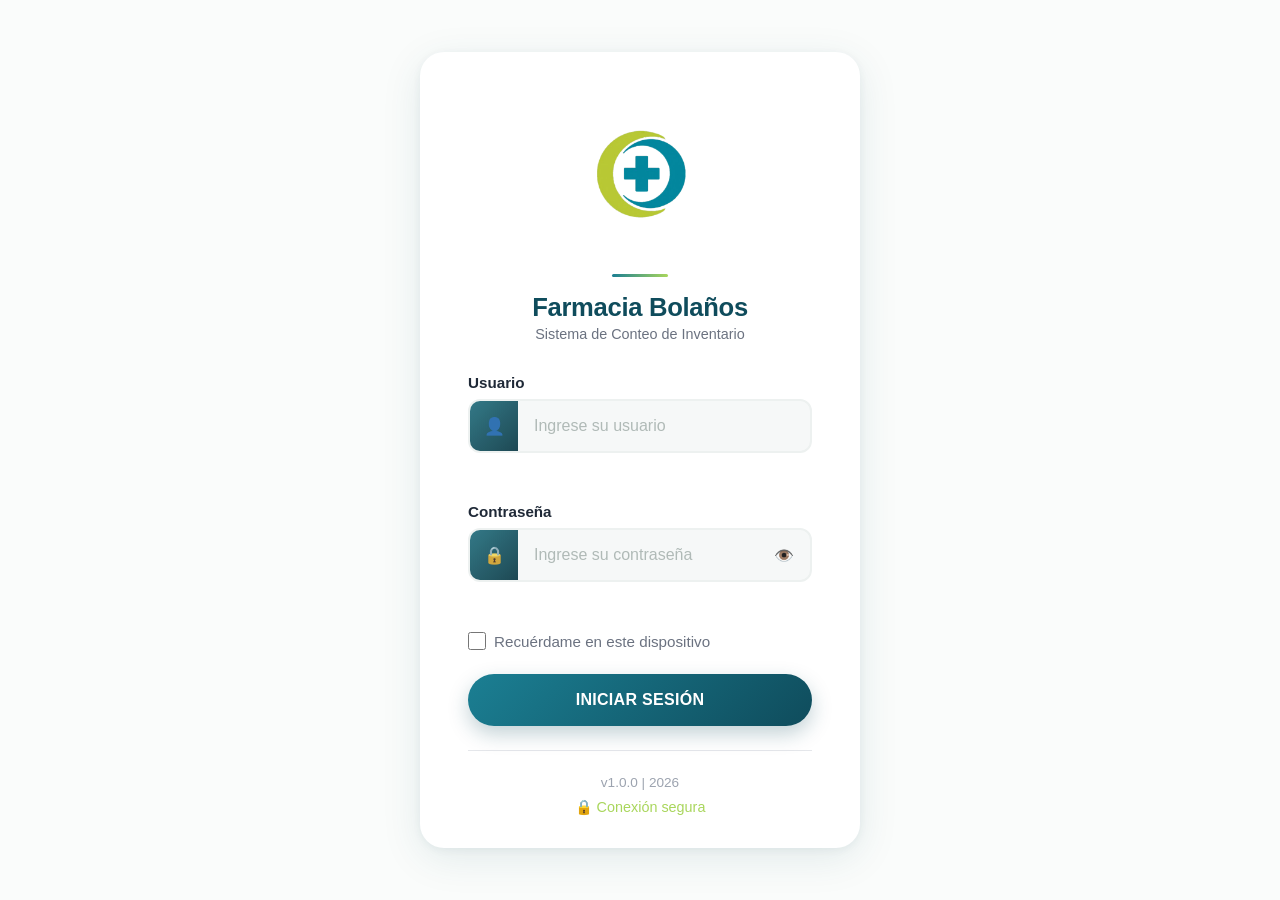
<file: index.html>
<!DOCTYPE html>
<html lang="es">
<head>
    <meta charset="UTF-8">
    <meta name="viewport" content="width=device-width, initial-scale=1.0">
    
    <link rel="icon" type="image/png" sizes="32x32" href="assets/img/icons/favicon-32.png?v=2.9.2">
    <link rel="icon" type="image/png" sizes="16x16" href="assets/img/icons/favicon-16.png?v=2.9.2">
    <link rel="apple-touch-icon" sizes="180x180" href="assets/img/icons/apple-touch-icon.png?v=2.9.2">
    <link rel="manifest" href="manifest.json?v=2.9.2">
    <meta name="theme-color" content="#0D7377">
    <title>Login - Farmacia Bolaños</title>
    <link rel="stylesheet" href="assets/css/login.css?v=2.9.2">
</head>
<body class="login-body">
    
    <div class="login-container">
        <div class="login-card">
            
            <!-- MARCA -->
            <div class="login-brand-content">
                <img src="assets/img/logo.png" alt="Farmacia Bolaños" class="logo-img">
                <div class="brand-divider"></div>
                <h1 class="brand-name">Farmacia Bolaños</h1>
                <p class="subtitle">Sistema de Conteo de Inventario</p>
            </div>
            
            <!-- FORMULARIO -->
            <form id="login-form" class="login-form">
                
                <div class="form-group">
                    <label for="usuario" class="form-label">Usuario</label>
                    <div class="input-wrapper">
                        <span class="input-icon">👤</span>
                        <input 
                            type="text" 
                            id="usuario" 
                            name="usuario" 
                            class="form-input"
                            placeholder="Ingrese su usuario"
                            required
                            autocomplete="username"
                        >
                    </div>
                    <small class="error-message" id="error-usuario"></small>
                </div>
                
                <div class="form-group">
                    <label for="contraseña" class="form-label">Contraseña</label>
                    <div class="input-wrapper">
                        <span class="input-icon">🔒</span>
                        <input 
                            type="password" 
                            id="contraseña" 
                            name="contraseña" 
                            class="form-input"
                            placeholder="Ingrese su contraseña"
                            required
                            autocomplete="current-password"
                        >
                        <button type="button" class="toggle-password" id="toggle-password">
                            👁️
                        </button>
                    </div>
                    <small class="error-message" id="error-contraseña"></small>
                </div>
                
                <div class="remember-me">
                    <input type="checkbox" id="remember" name="remember" value="on">
                    <label for="remember">Recuérdame en este dispositivo</label>
                </div>
                
                <div class="alert alert-error" id="alert-error" style="display:none;">
                    <span id="error-text"></span>
                </div>
                
                <button type="submit" class="btn-login" id="btn-login">
                    <span class="btn-text">INICIAR SESIÓN</span>
                    <span class="btn-loader" id="btn-loader" style="display:none;">
                        <span class="spinner"></span>
                    </span>
                </button>
                
            </form>
            
            <!-- FORMULARIO: CREAR CONTRASEÑA -->
            <form id="cambio-password-form" class="login-form" style="display:none;">
                
                <div class="primer-ingreso-banner">
                    <span class="primer-ingreso-icon">👋</span>
                    <div>
                        <strong>¡Es tu primer ingreso!</strong>
                        <p>Crea tu contraseña para continuar</p>
                    </div>
                </div>
                
                <input type="hidden" id="cambio-usuario" name="usuario">
                
                <div class="form-group">
                    <label for="nueva-password" class="form-label">Nueva contraseña</label>
                    <div class="input-wrapper">
                        <span class="input-icon">🔒</span>
                        <input 
                            type="password" 
                            id="nueva-password" 
                            name="nueva_password" 
                            class="form-input"
                            placeholder="Mínimo 4 caracteres"
                            required
                        >
                    </div>
                    <small class="error-message" id="error-nueva-password"></small>
                </div>
                
                <div class="form-group">
                    <label for="repetir-password" class="form-label">Repetir contraseña</label>
                    <div class="input-wrapper">
                        <span class="input-icon">🔒</span>
                        <input 
                            type="password" 
                            id="repetir-password" 
                            name="repetir_password" 
                            class="form-input"
                            placeholder="Escríbela de nuevo"
                            required
                        >
                    </div>
                    <small class="error-message" id="error-repetir-password"></small>
                </div>
                
                <div class="alert alert-error" id="alert-error-cambio" style="display:none;">
                    <span id="error-text-cambio"></span>
                </div>
                
                <button type="submit" class="btn-login" id="btn-cambiar-password">
                    <span class="btn-text">CREAR CONTRASEÑA E INGRESAR</span>
                    <span class="btn-loader" id="btn-loader-cambio" style="display:none;">
                        <span class="spinner"></span>
                    </span>
                </button>
                
                <button type="button" class="btn-volver-login" id="btn-volver-login">← Volver al inicio de sesión</button>
                
            </form>
            
            <div class="login-footer">
                <p class="version">v1.0.0 | 2026</p>
                <p class="security-badge">🔒 Conexión segura</p>
            </div>
            
        </div>
    </div>
    
    <script src="assets/js/config.js?v=2.9.2"></script>
    <script src="assets/js/sheets-api.js?v=2.9.2"></script>
    <script src="assets/js/auth.js?v=2.9.2"></script>
    <script src="assets/js/login.js?v=2.9.2"></script>
    
    <script src="assets/js/pwa-update.js?v=2.9.2"></script>
    <script src="assets/js/logout.js?v=2.9.2"></script>
</body>
</html>
</file>
<file: assets/css/login.css>
/* ================================================
   ESTILOS GLOBALES - LOGIN MODERNO 2026
   ================================================ */

* {
    margin: 0;
    padding: 0;
    box-sizing: border-box;
}

:root {
    /* COLORES FARMACIA BOLAÑOS - tomados directamente del logo */
    --primary: #0F4C5C;      /* Navy/teal oscuro (color del texto "Farmacia Bolaños") */
    --primary-dark: #0A333F; /* Aún más oscuro, para el degradado */
    --primary-light: #1B7F93;/* Teal medio (aro del ícono) */
    --secondary: #A9D65C;    /* Verde lima (aro del ícono) */
    --danger: #EF4444;
    --warning: #F59E0B;
    --dark: #1F2937;
    --light: #F9FAFB;
    --gray: #D1D5DB;
    --gray-light: #E5E7EB;
    --success: #10B981;
    
    /* ESPACIADO */
    --spacing-xs: 4px;
    --spacing-sm: 8px;
    --spacing-md: 16px;
    --spacing-lg: 24px;
    --spacing-xl: 32px;
    --spacing-2xl: 48px;
    
    /* BORDES */
    --radius-sm: 4px;
    --radius-md: 8px;
    --radius-lg: 12px;
    --radius-xl: 16px;
    
    /* SOMBRAS */
    --shadow-sm: 0 1px 2px 0 rgba(0, 0, 0, 0.05);
    --shadow-md: 0 4px 6px -1px rgba(0, 0, 0, 0.1);
    --shadow-lg: 0 10px 15px -3px rgba(0, 0, 0, 0.1);
    --shadow-xl: 0 20px 25px -5px rgba(0, 0, 0, 0.1);
    
    /* TRANSICIONES */
    --transition: all 0.3s ease;
}

html, body {
    width: 100%;
    height: 100%;
    font-family: -apple-system, BlinkMacSystemFont, 'Segoe UI', 'Roboto', 'Oxygen',
                 'Ubuntu', 'Cantarell', 'Fira Sans', 'Droid Sans', 'Helvetica Neue', sans-serif;
    -webkit-font-smoothing: antialiased;
    -moz-osx-font-smoothing: grayscale;
}

.login-body {
    background: #FAFCFB;
    min-height: 100vh;
    min-height: 100dvh; /* mejor en móvil con barra de navegación */
    display: flex;
    align-items: center;
    justify-content: center;
    padding: var(--spacing-lg) var(--spacing-md);
    overflow-x: hidden;
    position: relative;
}

/* ================================================
   CONTENEDOR PRINCIPAL - Tarjeta centrada
   ================================================ */

.login-container {
    width: 100%;
    max-width: 420px;
    position: relative;
    z-index: 1;
}

.login-card {
    background: white;
    border-radius: 24px;
    box-shadow: 0 10px 40px rgba(15, 76, 92, 0.10), 0 2px 8px rgba(15, 76, 92, 0.06);
    padding: var(--spacing-2xl) var(--spacing-xl) var(--spacing-xl);
    width: 100%;
    animation: scaleIn 0.45s cubic-bezier(0.32, 0.72, 0, 1);
}

@keyframes scaleIn {
    from {
        opacity: 0;
        transform: translateY(24px) scale(0.97);
    }
    to {
        opacity: 1;
        transform: translateY(0) scale(1);
    }
}

/* ================================================
   MARCA - Logo en círculo con borde fino
   ================================================ */

.login-brand-content {
    text-align: center;
    margin-bottom: var(--spacing-xl);
}

.logo-img {
    max-width: 150px;
    width: 60%;
    height: auto;
    margin: 0 auto var(--spacing-lg);
    display: block;
    animation: popIn 0.5s cubic-bezier(0.34, 1.56, 0.64, 1) 0.1s both;
}

@keyframes popIn {
    from {
        opacity: 0;
        transform: scale(0.9);
    }
    to {
        opacity: 1;
        transform: scale(1);
    }
}

.brand-divider {
    width: 56px;
    height: 3px;
    background: linear-gradient(90deg, var(--primary-light), var(--secondary));
    border-radius: 2px;
    margin: 0 auto var(--spacing-md);
}

.brand-name {
    color: var(--primary);
    font-size: 1.4rem;
    font-weight: 800;
    letter-spacing: -0.3px;
}

.subtitle {
    color: #6B7280;
    font-size: 0.9rem;
    font-weight: 500;
    margin-top: 4px;
}

/* ================================================
   FORMULARIO
   ================================================ */

.login-form {
    display: flex;
    flex-direction: column;
    gap: var(--spacing-lg);
}

/* GRUPO DE FORMULARIO */

.form-group {
    display: flex;
    flex-direction: column;
    gap: var(--spacing-sm);
}

.form-label {
    color: var(--dark);
    font-size: 0.95rem;
    font-weight: 600;
    display: block;
}

/* ENVOLTORIO DE INPUT - ícono en caja de color sólido (estilo referencia) */

.input-wrapper {
    position: relative;
    display: flex;
    align-items: stretch;
    background: #F6F8F8;
    border: 2px solid #EDF1F0;
    border-radius: var(--radius-lg);
    transition: var(--transition);
    overflow: hidden;
}

.input-wrapper:focus-within {
    border-color: var(--primary-light);
    box-shadow: 0 0 0 4px rgba(15, 76, 92, 0.08);
}

.input-icon {
    display: flex;
    align-items: center;
    justify-content: center;
    width: 48px;
    flex-shrink: 0;
    font-size: 1.05rem;
    background: linear-gradient(135deg, var(--primary-light) 0%, var(--primary) 100%);
    filter: grayscale(0.3);
}

.form-input {
    width: 100%;
    border: none;
    background: transparent;
    padding: var(--spacing-md);
    font-size: 1rem;
    color: var(--dark);
    outline: none;
    font-family: inherit;
}

.form-input::placeholder {
    color: #B0BAB7;
}

.form-input:-webkit-autofill {
    -webkit-box-shadow: 0 0 0 1000px #F6F8F8 inset !important;
    -webkit-text-fill-color: var(--dark) !important;
}

/* PRIMER INGRESO - banner de bienvenida para crear contraseña */

.primer-ingreso-banner {
    display: flex;
    align-items: flex-start;
    gap: var(--spacing-md);
    background: #F0F7F6;
    border-radius: var(--radius-lg);
    padding: var(--spacing-md) var(--spacing-lg);
    margin-bottom: var(--spacing-lg);
}

.primer-ingreso-icon {
    font-size: 1.8rem;
    flex-shrink: 0;
}

.primer-ingreso-banner strong {
    display: block;
    color: var(--primary);
    font-size: 0.95rem;
    margin-bottom: 2px;
}

.primer-ingreso-banner p {
    color: #6B7280;
    font-size: 0.85rem;
    margin: 0;
}

.btn-volver-login {
    background: none;
    border: none;
    color: #9CA3AF;
    font-size: 0.85rem;
    padding: var(--spacing-sm);
    cursor: pointer;
    display: block;
    margin: var(--spacing-sm) auto 0;
    text-align: center;
    width: 100%;
}

.btn-volver-login:hover {
    color: var(--primary);
}

/* Ocultar el ícono nativo de "mostrar contraseña" del navegador
   (Edge/IE lo agrega automáticamente y duplica nuestro botón 👁️) */
input[type="password"]::-ms-reveal,
input[type="password"]::-ms-clear {
    display: none;
}

/* BOTÓN MOSTRAR CONTRASEÑA */

.toggle-password {
    background: none;
    border: none;
    padding: 0 var(--spacing-md);
    font-size: 1rem;
    cursor: pointer;
    outline: none;
    transition: var(--transition);
    color: #9CA3AF;
    flex-shrink: 0;
}

.toggle-password:hover {
    color: var(--primary);
}

/* MENSAJES DE ERROR */

.error-message {
    color: var(--danger);
    font-size: 0.85rem;
    display: block;
    min-height: 18px;
}

/* ================================================
   RECUÉRDAME
   ================================================ */

.remember-me {
    display: flex;
    align-items: center;
    gap: var(--spacing-sm);
    font-size: 0.95rem;
    color: #6B7280;
}

.remember-me input[type="checkbox"] {
    width: 18px;
    height: 18px;
    cursor: pointer;
    accent-color: var(--primary);
}

/* ================================================
   ALERTAS
   ================================================ */

.alert {
    padding: var(--spacing-md);
    border-radius: var(--radius-lg);
    font-size: 0.95rem;
    animation: slideDown 0.3s ease;
}

@keyframes slideDown {
    from {
        opacity: 0;
        transform: translateY(-10px);
    }
    to {
        opacity: 1;
        transform: translateY(0);
    }
}

.alert-error {
    background: #FEE2E2;
    color: #991B1B;
    border: 1px solid #FECACA;
}

.alert-success {
    background: #ECFDF5;
    color: #065F46;
    border: 1px solid #A7F3D0;
}

/* ================================================
   BOTÓN LOGIN
   ================================================ */

.btn-login {
    background: linear-gradient(135deg, var(--primary-light) 0%, var(--primary) 100%);
    color: white;
    border: none;
    padding: var(--spacing-md) var(--spacing-lg);
    border-radius: 50px;
    font-size: 1rem;
    font-weight: 700;
    letter-spacing: 0.3px;
    cursor: pointer;
    transition: var(--transition);
    box-shadow: 0 8px 20px rgba(15, 76, 92, 0.25);
    display: flex;
    align-items: center;
    justify-content: center;
    gap: var(--spacing-md);
    min-height: 52px;
    position: relative;
    overflow: hidden;
}

.btn-login:hover:not(:disabled) {
    box-shadow: var(--shadow-lg);
    transform: translateY(-2px);
}

.btn-login:active:not(:disabled) {
    transform: translateY(0);
}

.btn-login:disabled {
    opacity: 0.6;
    cursor: not-allowed;
}

.btn-text {
    transition: var(--transition);
}

.btn-loader {
    display: flex;
    align-items: center;
    justify-content: center;
}

.spinner {
    width: 16px;
    height: 16px;
    border: 2px solid rgba(255, 255, 255, 0.3);
    border-top-color: white;
    border-radius: 50%;
    animation: spin 0.8s linear infinite;
}

@keyframes spin {
    to { transform: rotate(360deg); }
}

/* ================================================
   FOOTER
   ================================================ */

.login-footer {
    text-align: center;
    margin-top: var(--spacing-lg);
    padding-top: var(--spacing-lg);
    border-top: 1px solid var(--gray-light);
}

.version {
    color: #9CA3AF;
    font-size: 0.85rem;
    margin-bottom: var(--spacing-sm);
}

.security-badge {
    color: var(--secondary);
    font-size: 0.9rem;
    font-weight: 500;
    display: inline-flex;
    align-items: center;
    gap: var(--spacing-sm);
}

/* ================================================
   RESPONSIVE - Pantallas más grandes
   (El diseño base ya es una tarjeta centrada que se ve
   bien en cualquier tamaño; solo agrandamos un poco)
   ================================================ */

@media (min-width: 640px) {
    .login-container {
        max-width: 440px;
    }
    
    .login-card {
        padding: var(--spacing-2xl) var(--spacing-2xl) var(--spacing-xl);
    }
    
    .brand-name {
        font-size: 1.6rem;
    }
}

/* ================================================
   DARK MODE (Opcional para futura implementación)
   ================================================ */

@media (prefers-color-scheme: dark) {
    /* Se puede agregar soporte para dark mode aquí */
}
</file>
<file: assets/css/main.css>
/* ================================================
   ESTILOS PRINCIPALES - APP INVENTARIO
   ================================================ */

* {
    margin: 0;
    padding: 0;
    box-sizing: border-box;
}

:root {
    /* COLORES FARMACIA BOLAÑOS */
    --primary: #0D7377;      /* Azul Bolaños */
    --primary-dark: #0A5A67; /* Azul oscuro */
    --primary-light: #14919B; /* Teal claro, para acentos y detalles */
    --secondary: #A4D65E;    /* Verde Bolaños */
    --danger: #EF4444;
    --warning: #F59E0B;
    --dark: #1F2937;
    --light: #F9FAFB;
    --gray: #D1D5DB;
    --gray-light: #E5E7EB;
    
    /* ESPACIADO */
    --spacing-xs: 4px;
    --spacing-sm: 8px;
    --spacing-md: 16px;
    --spacing-lg: 24px;
    --spacing-xl: 32px;
    
    /* BORDES */
    --radius-md: 8px;
    --radius-lg: 12px;
    
    /* SOMBRAS */
    --shadow-sm: 0 1px 2px 0 rgba(0, 0, 0, 0.05);
    --shadow-md: 0 4px 6px -1px rgba(0, 0, 0, 0.1);
}

html, body {
    width: 100%;
    height: 100%;
    font-family: -apple-system, BlinkMacSystemFont, 'Segoe UI', 'Roboto', sans-serif;
}

body {
    background: var(--light);
    color: var(--dark);
    overflow-x: hidden;
}

/* ================================================
   ESTRUCTURA PRINCIPAL
   ================================================ */

.dashboard-wrapper,
.conteo-wrapper {
    display: flex;
    flex-direction: column;
    height: 100vh;
    overflow: hidden;
}

/* ================================================
   HEADER
   ================================================ */

.app-header {
    background: white;
    border-bottom: 1px solid var(--gray-light);
    padding: var(--spacing-md) var(--spacing-lg);
    box-shadow: var(--shadow-sm);
    position: sticky;
    top: 0;
    z-index: 100;
}

.app-header.compact {
    padding: var(--spacing-md);
}

/* ================================================
   HEADER COMPACTO COMPARTIDO
   (usado igual en Dashboard, Conteo y Resumen -
   mismo tamaño y estilo en toda la app)
   ================================================ */

.conteo-topbar {
    position: sticky;
    top: 0;
    z-index: 100;
    background: white;
    box-shadow: 0 2px 12px rgba(15, 76, 92, 0.08);
}

.topbar-row {
    display: flex;
    align-items: center;
    gap: var(--spacing-sm);
    padding: 10px var(--spacing-md);
}

.topbar-logo {
    max-width: 36px;
    height: auto;
    flex-shrink: 0;
}

.topbar-title {
    flex: 1;
    min-width: 0;
    display: flex;
    flex-direction: column;
    line-height: 1.15;
}

.topbar-title-main {
    font-size: 1.05rem;
    font-weight: 800;
    color: var(--primary);
    white-space: nowrap;
    overflow: hidden;
    text-overflow: ellipsis;
}

.topbar-title-sub {
    font-size: 0.68rem;
    color: #8B98A0;
    text-transform: uppercase;
    letter-spacing: 0.4px;
    font-weight: 600;
}

.header-info {
    display: flex;
    align-items: center;
    gap: var(--spacing-xl);
    font-size: 0.9rem;
    color: #6B7280;
}

.header-stats {
    display: flex;
    gap: var(--spacing-lg);
    font-size: 0.85rem;
    color: #6B7280;
}

.stat {
    display: flex;
    align-items: center;
    gap: var(--spacing-sm);
}

.current-date {
    color: var(--primary);
    font-weight: 600;
}

/* ================================================
   BOTONES
   ================================================ */

.btn-logout,
.btn-back,
.btn-secondary,
.btn-primary,
.btn-select,
.btn-clear-search,
.btn-close-form,
.btn-qty,
.btn-form-cancel,
.btn-success-continue,
.btn-error-close,
.btn-confirm-cancel,
.btn-confirm-save {
    border: none;
    padding: var(--spacing-md) var(--spacing-lg);
    border-radius: var(--radius-lg);
    font-size: 1rem;
    font-weight: 600;
    cursor: pointer;
    transition: all 0.3s ease;
    display: flex;
    align-items: center;
    justify-content: center;
    gap: var(--spacing-sm);
    font-family: inherit;
}

.btn-logout {
    background: var(--gray-light);
    color: var(--dark);
}

.btn-back {
    background: var(--gray-light);
    color: var(--dark);
    width: 40px;
    height: 40px;
    padding: 0;
    border-radius: 50%;
    font-size: 1.2rem;
    flex-shrink: 0;
}

.btn-logout:hover,
.btn-back:hover {
    background: var(--gray);
}

.btn-primary {
    background: linear-gradient(135deg, var(--primary) 0%, var(--primary-dark) 100%);
    color: white;
    box-shadow: var(--shadow-md);
}

.btn-primary:hover {
    box-shadow: var(--shadow-md);
    transform: translateY(-2px);
}

.btn-primary:disabled {
    opacity: 0.7;
    cursor: not-allowed;
    transform: none;
}

.btn-secondary {
    background: white;
    color: var(--primary);
    border: 2px solid var(--primary);
}

.btn-secondary:hover {
    background: #F0F4FF;
}

.btn-select {
    background: linear-gradient(135deg, var(--secondary) 0%, #059669 100%);
    color: white;
    margin-top: var(--spacing-md);
    width: 100%;
}

.btn-select:hover {
    transform: translateY(-2px);
}

.btn-clear-search,
.btn-close-form {
    background: transparent;
    color: #6B7280;
    padding: var(--spacing-sm);
    font-size: 1.2rem;
}

.btn-qty {
    background: var(--gray-light);
    color: var(--dark);
    width: 40px;
    height: 40px;
    padding: 0;
    border-radius: var(--radius-md);
    font-size: 1.2rem;
}

.btn-qty:active {
    background: var(--gray);
}

/* ================================================
   MAIN CONTENT
   ================================================ */

.dashboard-main,
.conteo-main {
    flex: 1;
    overflow-y: auto;
    padding: var(--spacing-lg);
}

.dashboard-container {
    max-width: 1200px;
    margin: 0 auto;
}

/* ================================================
   SECTION HEADERS
   ================================================ */

.section-header {
    text-align: center;
    margin-bottom: var(--spacing-xl);
}

.section-header h2 {
    font-size: 1.6rem;
    color: var(--dark);
    margin-bottom: var(--spacing-sm);
    font-weight: 800;
}

.section-description {
    margin-top: var(--spacing-sm);
    font-size: 1.05rem;
    color: #6B7280;
}

/* ================================================
   TARJETAS DE SELECCIÓN (DASHBOARD)
   ================================================ */

.selection-cards {
    display: grid;
    grid-template-columns: repeat(auto-fit, minmax(280px, 1fr));
    gap: var(--spacing-lg);
    margin-bottom: var(--spacing-2xl);
}

.selection-card {
    background: white;
    border-radius: var(--radius-lg);
    padding: var(--spacing-xl);
    text-align: center;
    box-shadow: var(--shadow-md);
    transition: all 0.3s ease;
    border: 2px solid transparent;
    cursor: pointer;
}

.selection-card:hover {
    transform: translateY(-4px);
    box-shadow: 0 12px 24px rgba(0, 0, 0, 0.15);
}

.card-farmacia:hover {
    border-color: #EC4899;
    background: #FDF2F8;
}

.card-mercado:hover {
    border-color: #F59E0B;
    background: #FFFBEB;
}

.card-bodega:hover {
    border-color: #0D7377;
    background: #F0F7F6;
}

.card-icon {
    font-size: 3rem;
    margin-bottom: var(--spacing-md);
}

.selection-card h3 {
    font-size: 1.5rem;
    color: var(--dark);
    margin-bottom: var(--spacing-md);
}

.card-description {
    color: #6B7280;
    font-size: 0.95rem;
    margin-bottom: var(--spacing-lg);
    line-height: 1.5;
}

/* ================================================
   OPCIONES ADICIONALES
   ================================================ */

.additional-options {
    display: grid;
    grid-template-columns: repeat(auto-fit, minmax(200px, 1fr));
    gap: var(--spacing-md);
    margin-bottom: var(--spacing-xl);
}

/* ================================================
   FOOTER
   ================================================ */

.app-footer,
.conteo-footer {
    background: white;
    border-top: 1px solid var(--gray-light);
    padding: var(--spacing-md);
    text-align: center;
    font-size: 0.9rem;
    color: #6B7280;
}

.conteo-footer {
    position: sticky;
    bottom: 0;
    background: #F0F4FF;
    border-top: 2px solid var(--primary);
}

#footer-info {
    display: block;
    padding: var(--spacing-sm);
}

/* ================================================
   MODALES
   ================================================ */

.modal {
    position: fixed;
    top: 0;
    left: 0;
    width: 100%;
    height: 100%;
    background: rgba(0, 0, 0, 0.5);
    display: flex;
    align-items: center;
    justify-content: center;
    z-index: 1000;
    animation: fadeIn 0.3s ease;
}

.modal-content {
    background: white;
    border-radius: var(--radius-lg);
    padding: var(--spacing-xl);
    max-width: 400px;
    width: 90%;
    box-shadow: 0 25px 50px rgba(0, 0, 0, 0.2);
    animation: slideUp 0.3s ease;
    text-align: center;
}

.modal-center {
    display: flex;
    flex-direction: column;
    align-items: center;
    justify-content: center;
    gap: var(--spacing-lg);
}

.spinner-large {
    width: 48px;
    height: 48px;
    border: 4px solid var(--gray-light);
    border-top-color: var(--primary);
    border-radius: 50%;
    animation: spin 0.8s linear infinite;
}

@keyframes spin {
    to { transform: rotate(360deg); }
}

@keyframes fadeIn {
    from { opacity: 0; }
    to { opacity: 1; }
}

@keyframes slideUp {
    from {
        opacity: 0;
        transform: translateY(30px);
    }
    to {
        opacity: 1;
        transform: translateY(0);
    }
}

/* ================================================
   RESPONSIVE
   ================================================ */

@media (max-width: 768px) {
    .dashboard-main,
    .conteo-main {
        padding: var(--spacing-md);
    }
    
    .header-info {
        flex-direction: column;
        gap: var(--spacing-sm);
    }
    
    .selection-cards {
        grid-template-columns: 1fr;
    }
    
    .btn-logout,
    .btn-back,
    .btn-primary,
    .btn-secondary {
        font-size: 0.95rem;
        padding: var(--spacing-md);
    }
}

@media (max-width: 480px) {
    .app-header {
        padding: var(--spacing-md);
    }
    
    .app-title {
        font-size: 1.25rem;
    }
    
    .section-header h2 {
        font-size: 1.5rem;
    }
    
    .modal-content {
        width: 95%;
        padding: var(--spacing-lg);
    }
}


/* ================================================
   CIERRE DE SESIÓN - SIMPLE Y RÁPIDO
   ================================================ */

.logout-modal {
    z-index: 5000;
}

.logout-modal-content {
    max-width: 360px;
    padding: 24px 20px 20px;
    text-align: center;
}

.logout-icon-wrap {
    width: 54px;
    height: 54px;
    margin: 0 auto 12px;
    border-radius: 16px;
    display: flex;
    align-items: center;
    justify-content: center;
    background: #E6FFFA;
    color: var(--primary);
    font-size: 25px;
}

.logout-modal-content h3 {
    margin-bottom: 8px;
    color: var(--dark);
    font-size: 1.25rem;
}

.logout-message {
    margin: 0;
    color: #6B7280;
    font-size: .92rem;
    line-height: 1.4;
}

.logout-actions {
    display: flex;
    flex-direction: column;
    gap: 9px;
    margin-top: 20px;
}

.logout-btn-cancel,
.logout-btn-confirm {
    width: 100%;
    min-height: 44px;
    border-radius: 11px;
    padding: 10px 14px;
    font-family: inherit;
    font-size: .92rem;
    font-weight: 700;
    cursor: pointer;
    transition: none;
}

.logout-btn-cancel {
    background: #F8FAFC;
    border: 1px solid var(--gray-light);
    color: var(--dark);
    order: 2;
}

.logout-btn-confirm {
    background: #EF4444;
    border: 1px solid #DC2626;
    color: white;
    order: 1;
    box-shadow: none;
}

.logout-btn-cancel:hover,
.logout-btn-confirm:hover {
    transform: none;
    box-shadow: none;
}

.logout-btn-confirm:disabled {
    opacity: .7;
    cursor: wait;
}

@media (max-width: 480px) {
    .logout-modal-content {
        width: calc(100% - 28px);
        padding: 22px 18px 18px;
    }
}
</file>
<file: assets/css/conteo.css>
/* ================================================
   ESTILOS ESPECÍFICOS - SECCIÓN CONTEO
   FARMACIA BOLAÑOS - Colores: Azul (#0D7377) Verde (#A4D65E)
   ================================================ */

:root {
    --primary: #0D7377;      /* Azul Bolaños */
    --primary-dark: #0A5A67; /* Azul oscuro */
    --primary-light: #14919B; /* Teal claro, para acentos y detalles */
    --secondary: #A4D65E;    /* Verde Bolaños */
}

/* NOTA: .conteo-topbar, .topbar-row, .topbar-title y compañía
   viven ahora en main.css, porque se comparten con el Dashboard
   para que ambos headers se vean exactamente iguales. */

/* BUSCADOR - banda propia, con fondo de color, sticky justo debajo del header
   (el offset "top" se calcula por JS según la altura real del header,
   así nunca se solapan sin importar el tamaño de pantalla) */

.search-sticky-band {
    position: sticky;
    top: var(--header-h, 64px);
    z-index: 90;
    background: linear-gradient(135deg, var(--primary) 0%, var(--primary-dark) 100%);
    padding: var(--spacing-lg) var(--spacing-lg) var(--spacing-md);
    box-shadow: 0 4px 16px rgba(15, 76, 92, 0.18);
}

.conteos-count-row {
    display: flex;
    align-items: center;
    justify-content: center;
    gap: 6px;
    margin-top: var(--spacing-md);
    font-size: 0.8rem;
    color: rgba(255, 255, 255, 0.85);
    font-weight: 500;
}

.conteos-count-row strong {
    color: white;
    font-weight: 800;
}

/* FILTRO Todos / Contados / Sin contar */
.filtro-contado {
    display: flex;
    gap: 6px;
    margin-top: var(--spacing-md);
}

.filtro-btn {
    flex: 1;
    min-width: 0;
    display: inline-flex;
    align-items: center;
    justify-content: center;
    gap: 6px;
    padding: 7px 6px;
    border: 1px solid rgba(255, 255, 255, 0.35);
    border-radius: 999px;
    background: rgba(255, 255, 255, 0.12);
    color: white;
    font-size: 0.78rem;
    font-weight: 700;
    cursor: pointer;
    white-space: nowrap;
    transition: background 0.15s ease, color 0.15s ease;
    -webkit-tap-highlight-color: transparent;
}

.filtro-btn.active {
    background: white;
    color: var(--primary);
    border-color: white;
}

.filtro-num {
    display: inline-block;
    min-width: 20px;
    padding: 1px 6px;
    border-radius: 999px;
    background: rgba(255, 255, 255, 0.22);
    font-size: 0.72rem;
    font-weight: 800;
}

.filtro-btn.active .filtro-num {
    background: #E6F4F4;
    color: var(--primary);
}

.filtro-btn[data-filtro="contados"].active .filtro-num {
    background: #DBEAFE;
    color: #1D4ED8;
}

/* Celulares angostos: botones más compactos para que quepan números de 3-4 cifras */
@media (max-width: 400px) {
    .filtro-contado { gap: 4px; }
    .filtro-btn { flex: 1 1 auto; gap: 3px; padding: 7px 3px; font-size: 0.7rem; }
    .filtro-num { min-width: 0; padding: 1px 4px; font-size: 0.66rem; }
}

/* El filtro solo oculta tarjetas; no cambia la lista ni la búsqueda */
.products-list.filtro-contados .product-card:not(.ya-contado),
.products-list.filtro-pendientes .product-card.ya-contado {
    display: none;
}

/* SEARCH BOX - fluido, se adapta a cualquier ancho de pantalla */

.search-box {
    background: white;
    border-radius: 50px;
    display: flex;
    align-items: center;
    padding: 0 var(--spacing-lg);
    height: 48px;
    box-shadow: 0 4px 14px rgba(0, 0, 0, 0.15);
    position: relative;
    transition: all 0.2s ease;
    width: 100%;
}

.search-box:focus-within {
    box-shadow: 0 6px 20px rgba(0, 0, 0, 0.22);
    transform: scale(1.01);
}

.search-box-icon {
    font-size: 1.3rem;
    margin-right: var(--spacing-md);
    flex-shrink: 0;
    opacity: 0.5;
}

.search-box-input {
    flex: 1;
    border: none;
    outline: none;
    background: transparent;
    font-size: 1.05rem;
    font-family: inherit;
    color: var(--dark);
    min-width: 0;
}

.search-box-input::placeholder {
    color: #B0B0B0;
}

.btn-clear-search {
    background: #F3F4F6;
    border: none;
    width: 28px;
    height: 28px;
    border-radius: 50%;
    color: #6B7280;
    font-size: 0.9rem;
    cursor: pointer;
    flex-shrink: 0;
    display: flex;
    align-items: center;
    justify-content: center;
}

/* ================================================
   BOTÓN FLOTANTE - CÓDIGO DE BARRAS
   ================================================ */

.fab-barcode {
    position: fixed;
    bottom: 24px;
    right: 24px;
    width: 60px;
    height: 60px;
    border-radius: 50%;
    background: linear-gradient(135deg, var(--primary-light) 0%, var(--primary) 100%);
    border: none;
    box-shadow: 0 6px 20px rgba(15, 76, 92, 0.35);
    display: flex;
    align-items: center;
    justify-content: center;
    cursor: pointer;
    z-index: 150;
    transition: all 0.25s ease;
}

.fab-barcode:hover {
    transform: scale(1.08);
    box-shadow: 0 8px 26px rgba(15, 76, 92, 0.45);
}

.fab-barcode:active {
    transform: scale(0.95);
}

.fab-barcode-icon {
    font-size: 1.6rem;
    color: white;
}

/* ================================================
   MODAL DE ESCANEO CON CÁMARA (móvil)
   ================================================ */

.scanner-modal {
    position: fixed;
    top: 0;
    left: 0;
    width: 100%;
    height: 100%;
    background: #000;
    z-index: 2000;
    display: flex;
    flex-direction: column;
}

.scanner-modal-header {
    background: rgba(0, 0, 0, 0.85);
    color: white;
    padding: var(--spacing-md) var(--spacing-lg);
    display: flex;
    align-items: center;
    justify-content: space-between;
    font-weight: 600;
    font-size: 1rem;
    z-index: 10;
}

.scanner-close-btn {
    background: rgba(255, 255, 255, 0.15);
    border: none;
    color: white;
    width: 36px;
    height: 36px;
    border-radius: 50%;
    font-size: 1.1rem;
    cursor: pointer;
}

.scanner-viewport {
    flex: 1;
    position: relative;
    overflow: hidden;
    background: #000;
}

.scanner-viewport video,
.scanner-viewport canvas {
    position: absolute;
    top: 50%;
    left: 50%;
    transform: translate(-50%, -50%);
    max-width: 100%;
    max-height: 100%;
}

/* Línea guía de escaneo */
.scanner-viewport::after {
    content: '';
    position: absolute;
    top: 50%;
    left: 10%;
    right: 10%;
    height: 2px;
    background: var(--primary-light);
    box-shadow: 0 0 10px var(--primary-light);
    transform: translateY(-50%);
    z-index: 5;
    animation: scan-line 2s ease-in-out infinite;
}

@keyframes scan-line {
    0%, 100% { opacity: 0.4; }
    50% { opacity: 1; }
}

.scanner-hint {
    background: rgba(0, 0, 0, 0.85);
    color: #E5E7EB;
    text-align: center;
    padding: var(--spacing-md);
    font-size: 0.9rem;
}

.scanner-error {
    background: #7F1D1D;
    color: white;
    text-align: center;
    padding: var(--spacing-md);
    font-size: 0.9rem;
}

/* ================================================
   MODAL DE CONTEO - Diseño profesional
   ================================================ */

.conteo-modal-overlay {
    position: fixed;
    top: 0;
    left: 0;
    width: 100%;
    height: 100%;
    background: rgba(15, 23, 42, 0.55);
    backdrop-filter: blur(2px);
    z-index: 500;
    display: flex;
    align-items: flex-end;
    justify-content: center;
    opacity: 0;
    transition: opacity 0.25s ease;
}

.conteo-modal-overlay.open {
    opacity: 1;
}

.conteo-modal {
    background: white;
    width: 100%;
    max-width: 480px;
    max-height: 92vh;
    border-radius: 24px 24px 0 0;
    display: flex;
    flex-direction: column;
    transform: translateY(100%);
    transition: transform 0.3s cubic-bezier(0.32, 0.72, 0, 1);
    box-shadow: 0 -8px 40px rgba(0,0,0,0.25);
}

.conteo-modal-overlay.open .conteo-modal {
    transform: translateY(0);
}

.conteo-modal-header {
    display: flex;
    align-items: center;
    justify-content: space-between;
    padding: var(--spacing-lg);
    border-bottom: 1px solid var(--gray-light);
    font-weight: 700;
    font-size: 1.1rem;
    color: var(--dark);
    flex-shrink: 0;
}

.conteo-modal-body {
    padding: var(--spacing-lg);
    overflow-y: auto;
    flex: 1;
    display: flex;
    flex-direction: column;
    gap: var(--spacing-lg);
}

.conteo-modal-footer {
    display: flex;
    gap: var(--spacing-md);
    padding: var(--spacing-lg);
    border-top: 1px solid var(--gray-light);
    flex-shrink: 0;
    background: white;
}

.conteo-modal-footer .btn-secondary,
.conteo-modal-footer .btn-primary {
    flex: 1;
}

/* TARJETA DE INFO DEL PRODUCTO (solo lectura) */

.producto-info-card {
    background: linear-gradient(135deg, #F0FBF9 0%, #E8F5E9 100%);
    border: 1px solid #D1EDE8;
    border-radius: var(--radius-lg);
    padding: var(--spacing-lg);
}

.producto-info-marca {
    font-size: 0.72rem;
    color: var(--primary);
    font-weight: 700;
    text-transform: uppercase;
    letter-spacing: 0.5px;
    margin-bottom: 2px;
}

.producto-info-nombre {
    font-size: 1.1rem;
    font-weight: 700;
    color: var(--dark);
    margin-bottom: var(--spacing-md);
    line-height: 1.3;
}

.producto-info-grid {
    display: grid;
    grid-template-columns: 1fr 1fr;
    gap: var(--spacing-sm);
}

.producto-info-item {
    background: white;
    border-radius: var(--radius-md);
    padding: var(--spacing-sm) var(--spacing-md);
    display: flex;
    flex-direction: column;
    gap: 2px;
}

.producto-info-item.destacado {
    grid-column: 1 / -1;
    background: var(--primary);
}

.producto-info-item.destacado .producto-info-label,
.producto-info-item.destacado .producto-info-value {
    color: white;
}

.producto-info-label {
    font-size: 0.7rem;
    color: #9CA3AF;
    text-transform: uppercase;
    letter-spacing: 0.3px;
}

.producto-info-value {
    font-size: 1rem;
    font-weight: 700;
    color: var(--dark);
}

/* CAMPOS DEL FORMULARIO */

.campo-grupo {
    display: flex;
    flex-direction: column;
    gap: var(--spacing-sm);
}

.campo-fila {
    display: grid;
    grid-template-columns: 1fr 1fr;
    gap: var(--spacing-md);
}

.campo-label {
    font-size: 0.9rem;
    font-weight: 600;
    color: var(--dark);
}

.requerido {
    color: #EF4444;
}

.opcional {
    color: #9CA3AF;
    font-weight: 400;
    font-size: 0.8rem;
}

.form-input-month,
.form-textarea {
    padding: var(--spacing-md);
    border: 2px solid var(--gray-light);
    border-radius: var(--radius-md);
    font-size: 1rem;
    font-family: inherit;
    outline: none;
    transition: all 0.2s ease;
    background: white;
    width: 100%;
}

.form-input-month:focus,
.form-textarea:focus {
    border-color: var(--primary);
    background: #F7FCFB;
}

.form-textarea {
    resize: vertical;
}

/* INPUT DE DINERO */

.input-money {
    display: flex;
    align-items: center;
    border: 2px solid var(--gray-light);
    border-radius: var(--radius-md);
    background: white;
    transition: all 0.2s ease;
    overflow: hidden;
}

.input-money:focus-within {
    border-color: var(--primary);
    background: #F7FCFB;
}

.input-money-symbol {
    padding: 0 0 0 var(--spacing-md);
    color: #9CA3AF;
    font-weight: 700;
}

.form-input-money {
    border: none;
    outline: none;
    background: transparent;
    padding: var(--spacing-md);
    padding-left: var(--spacing-sm);
    font-size: 1rem;
    font-family: inherit;
    width: 100%;
    min-width: 0;
}

/* MODAL DE ESTATUS AUTOMÁTICO (ya no se usa en el form, se deja por si acaso) */

.estatus-badge {
    background: #ECFDF5;
    color: #065F46;
    border: 1px solid #A7F3D0;
    border-radius: var(--radius-md);
    padding: var(--spacing-sm) var(--spacing-md);
    font-size: 0.85rem;
    text-align: center;
}

/* ================================================
   MODAL "ENVIANDO..." - animación de órbita
   ================================================ */

.modal-sending {
    z-index: 3000;
}

.modal-sending-content {
    display: flex;
    flex-direction: column;
    align-items: center;
    padding: var(--spacing-2xl) var(--spacing-xl);
}

.sending-orbit {
    position: relative;
    width: 80px;
    height: 80px;
    margin-bottom: var(--spacing-lg);
}

.sending-icon {
    position: absolute;
    top: 50%;
    left: 50%;
    transform: translate(-50%, -50%);
    font-size: 2rem;
    animation: sending-pulse 0.9s ease-in-out infinite;
}

@keyframes sending-pulse {
    0%, 100% { transform: translate(-50%, -50%) scale(1); }
    50% { transform: translate(-50%, -50%) scale(1.15); }
}

.sending-orbit-dot {
    position: absolute;
    top: 50%;
    left: 50%;
    width: 10px;
    height: 10px;
    border-radius: 50%;
    background: var(--primary);
    margin-top: -5px;
    margin-left: -5px;
    animation: sending-orbit 0.9s linear infinite;
    transform-origin: 5px 5px;
}

/* Mismo color teal en los 3 puntos, solo cambia la opacidad
   (antes mezclaba verde, ahora todo coherente con la marca) */
.sending-orbit-dot:nth-child(1) {
    animation-delay: 0s;
    background: var(--primary);
    opacity: 1;
}
.sending-orbit-dot:nth-child(2) {
    animation-delay: -0.3s;
    background: var(--primary);
    opacity: 0.6;
}
.sending-orbit-dot:nth-child(3) {
    animation-delay: -0.6s;
    background: var(--primary);
    opacity: 0.3;
}

@keyframes sending-orbit {
    from { transform: rotate(0deg) translateX(38px) rotate(0deg); }
    to   { transform: rotate(360deg) translateX(38px) rotate(-360deg); }
}

.sending-title {
    color: var(--dark);
    font-size: 1.1rem;
    margin-bottom: 4px;
}

.sending-subtitle {
    color: #9CA3AF;
    font-size: 0.85rem;
    text-align: center;
}

/* ================================================
   MODAL DE ÉXITO - check que se dibuja
   ================================================ */

.success-check-wrap {
    display: flex;
    justify-content: center;
    margin-bottom: var(--spacing-md);
}

.success-check-svg {
    width: 72px;
    height: 72px;
}

.success-check-circle {
    stroke: var(--secondary);
    stroke-width: 3;
    stroke-dasharray: 151;
    stroke-dashoffset: 151;
    animation: success-circle-draw 0.5s ease-out forwards;
}

.success-check-mark {
    stroke: var(--secondary);
    stroke-width: 4;
    stroke-linecap: round;
    stroke-linejoin: round;
    stroke-dasharray: 40;
    stroke-dashoffset: 40;
    animation: success-check-draw 0.35s ease-out 0.45s forwards;
}

@keyframes success-circle-draw {
    to { stroke-dashoffset: 0; }
}

@keyframes success-check-draw {
    to { stroke-dashoffset: 0; }
}

/* ================================================
   SELECTOR TIPO RUEDA - VENCIMIENTO (Mes → Año)
   ================================================ */

.vence-wheel-picker {
    position: relative;
    display: flex;
    gap: 2px;
    height: 132px;
    border-radius: var(--radius-md);
    background: #F9FAFB;
    border: 2px solid var(--gray-light);
    overflow: hidden;
}

.vence-wheel-picker.disabled {
    opacity: 0.4;
    pointer-events: none;
}

.vence-wheel-highlight {
    position: absolute;
    top: 50%;
    left: 0;
    right: 0;
    height: 44px;
    transform: translateY(-50%);
    background: rgba(13, 115, 119, 0.08);
    border-top: 2px solid var(--primary);
    border-bottom: 2px solid var(--primary);
    pointer-events: none;
    z-index: 2;
}

.vence-wheel-col {
    flex: 1;
    overflow-y: scroll;
    scroll-snap-type: y mandatory;
    scrollbar-width: none;
    -ms-overflow-style: none;
    position: relative;
}

.vence-wheel-col::-webkit-scrollbar {
    display: none;
}

.vence-wheel-col + .vence-wheel-col {
    border-left: 1px solid var(--gray-light);
}

.vence-wheel-pad {
    height: 44px;
    flex-shrink: 0;
}

.vence-wheel-item {
    height: 44px;
    display: flex;
    align-items: center;
    justify-content: center;
    scroll-snap-align: center;
    font-size: 0.95rem;
    color: #9CA3AF;
    font-weight: 500;
    transition: all 0.15s ease;
    cursor: pointer;
    user-select: none;
}

.vence-wheel-item.selected {
    color: var(--primary);
    font-weight: 700;
    font-size: 1.05rem;
}

/* Fundido superior/inferior para efecto de rueda */
.vence-wheel-col::before,
.vence-wheel-col::after {
    content: '';
    position: sticky;
    display: block;
    height: 30px;
    pointer-events: none;
    z-index: 3;
}

.vence-wheel-col::before {
    top: 0;
    background: linear-gradient(to bottom, #F9FAFB, transparent);
}

.vence-wheel-col::after {
    bottom: 0;
    background: linear-gradient(to top, #F9FAFB, transparent);
}

/* CHECKBOX "NO APLICA" */

.checkbox-na {
    display: flex;
    align-items: center;
    gap: var(--spacing-sm);
    margin-top: var(--spacing-sm);
    font-size: 0.9rem;
    color: #4B5563;
    cursor: pointer;
    user-select: none;
}

.checkbox-na input[type="checkbox"] {
    width: 18px;
    height: 18px;
    cursor: pointer;
    accent-color: var(--primary);
    outline: none;
}

.checkbox-na input[type="checkbox"]:focus,
.checkbox-na input[type="checkbox"]:focus-visible {
    outline: none;
    box-shadow: none;
}

/* RESPONSIVE - Desktop: modal centrado en vez de pegado abajo */

@media (min-width: 640px) {
    .conteo-modal-overlay {
        align-items: center;
    }
    
    .conteo-modal {
        border-radius: 20px;
        transform: translateY(20px) scale(0.97);
        max-height: 88vh;
    }
    
    .conteo-modal-overlay.open .conteo-modal {
        transform: translateY(0) scale(1);
    }
}

/* ================================================
   SECCIÓN DE RESULTADOS
   ================================================ */

.results-section {
    padding: var(--spacing-sm) var(--spacing-lg) var(--spacing-lg);
    max-width: 700px;
    margin: 0 auto;
}

.results-header {
    display: flex;
    align-items: center;
    justify-content: space-between;
    margin-bottom: var(--spacing-md);
    padding-bottom: var(--spacing-md);
    border-bottom: 2px solid var(--gray-light);
}

.results-header h3 {
    color: var(--dark);
    font-size: 1.1rem;
}

.results-count {
    background: #F0F4FF;
    color: var(--primary);
    padding: var(--spacing-sm) var(--spacing-md);
    border-radius: var(--radius-md);
    font-size: 0.9rem;
    font-weight: 600;
}

/* LISTA DE PRODUCTOS */

.products-list {
    display: flex;
    flex-direction: column;
    gap: var(--spacing-md);
    padding: var(--spacing-md) 0 90px; /* espacio extra abajo para no quedar tapado por el botón flotante */
}

.empty-state {
    display: flex;
    flex-direction: column;
    align-items: center;
    justify-content: center;
    padding: var(--spacing-2xl);
    text-align: center;
    color: #9CA3AF;
}

.empty-icon {
    font-size: 3rem;
    margin-bottom: var(--spacing-md);
    opacity: 0.5;
}

.mini-spinner {
    width: 28px;
    height: 28px;
    border: 3px solid var(--gray-light);
    border-top-color: var(--primary);
    border-radius: 50%;
    animation: spin 0.7s linear infinite;
    margin: 0 auto;
}

.mini-spinner-btn {
    display: inline-block;
    width: 16px;
    height: 16px;
    border: 2px solid rgba(255, 255, 255, 0.4);
    border-top-color: white;
    border-radius: 50%;
    animation: spin 0.7s linear infinite;
    vertical-align: middle;
    margin-right: 6px;
}

@keyframes spin {
    to { transform: rotate(360deg); }
}

.empty-state p {
    font-size: 1rem;
    color: #9CA3AF;
}

/* TARJETA DE PRODUCTO - Diseño limpio */

.product-card {
    background: white;
    border: 1px solid var(--gray-light);
    border-radius: var(--radius-md);
    padding: var(--spacing-md) var(--spacing-lg);
    cursor: pointer;
    transition: all 0.2s ease;
    display: flex;
    align-items: center;
    justify-content: space-between;
    gap: var(--spacing-md);
    box-shadow: 0 1px 3px rgba(0,0,0,0.05);
}

.product-card:hover {
    border-color: var(--primary);
    box-shadow: 0 4px 12px rgba(13, 115, 119, 0.12);
    transform: translateY(-1px);
}

.product-card.selected {
    border-color: var(--secondary);
    background: #F7FCEF;
}

/* Producto que ya fue contado: se distingue visualmente sin bloquearlo. */
.product-card.ya-contado {
    border-color: #3B82F6;
    background: #EFF6FF;
    box-shadow: 0 3px 10px rgba(59, 130, 246, 0.14);
}

.product-card.ya-contado .product-codigo {
    color: #2563EB;
}

.product-counted-badge {
    display: inline-flex;
    align-items: center;
    margin-top: 6px;
    padding: 2px 8px;
    border-radius: 999px;
    background: #DBEAFE;
    color: #1D4ED8;
    border: 1px solid #BFDBFE;
    font-size: 0.68rem;
    font-weight: 700;
    letter-spacing: 0.3px;
}

.product-info {
    flex: 1;
    min-width: 0;
}

.product-marca-small {
    font-size: 0.72rem;
    color: #9CA3AF;
    font-weight: 600;
    text-transform: uppercase;
    letter-spacing: 0.5px;
    margin-bottom: 2px;
}

.product-codigo {
    font-size: 0.8rem;
    color: var(--primary);
    font-weight: 700;
    margin-bottom: 2px;
}

.product-nombre {
    font-size: 1rem;
    color: var(--dark);
    font-weight: 600;
    white-space: nowrap;
    overflow: hidden;
    text-overflow: ellipsis;
}

.product-detalles {
    display: flex;
    gap: var(--spacing-xs);
    margin: var(--spacing-xs) 0;
}

.badge {
    display: inline-block;
    background: #F0F4FF;
    color: var(--primary);
    padding: 2px 8px;
    border-radius: 12px;
    font-size: 0.75rem;
    font-weight: 600;
}

.product-meta {
    display: flex;
    gap: var(--spacing-md);
    font-size: 0.85rem;
    color: #6B7280;
    margin-top: var(--spacing-xs);
}

.product-action {
    display: flex;
    align-items: center;
    justify-content: center;
    width: 40px;
    height: 40px;
    background: var(--primary);
    color: white;
    border-radius: var(--radius-md);
    font-size: 1.2rem;
    flex-shrink: 0;
}

/* ================================================
   FORMULARIO DE CONTEO
   ================================================ */

.conteo-form-section {
    background: white;
    border-radius: var(--radius-lg);
    padding: var(--spacing-lg);
    box-shadow: var(--shadow-lg);
    animation: slideUp 0.3s ease;
}

.form-header {
    display: flex;
    align-items: center;
    justify-content: space-between;
    margin-bottom: var(--spacing-lg);
    padding-bottom: var(--spacing-lg);
    border-bottom: 2px solid var(--gray-light);
}

.form-header h3 {
    color: var(--dark);
    font-size: 1.2rem;
}

.conteo-form {
    display: flex;
    flex-direction: column;
    gap: var(--spacing-lg);
}

.form-section {
    padding: var(--spacing-md);
    background: var(--light);
    border-radius: var(--radius-md);
    border-left: 4px solid var(--gray-light);
}

.form-section h4 {
    color: var(--dark);
    font-size: 1rem;
    margin-bottom: var(--spacing-md);
    display: flex;
    align-items: center;
    gap: var(--spacing-sm);
}

.form-section.highlighted {
    background: #FFFBEB;
    border-left-color: var(--warning);
    box-shadow: 0 0 0 2px #FEF3C7;
}

.form-row {
    display: grid;
    grid-template-columns: repeat(auto-fit, minmax(150px, 1fr));
    gap: var(--spacing-md);
    margin-bottom: var(--spacing-md);
}

.form-row:last-child {
    margin-bottom: 0;
}

.form-group {
    display: flex;
    flex-direction: column;
    gap: var(--spacing-sm);
}

.form-group label {
    font-weight: 600;
    color: var(--dark);
    font-size: 0.95rem;
}

.form-input-readonly,
.form-input-qty,
.form-input-text,
.form-select,
.form-textarea {
    padding: var(--spacing-md);
    border: 2px solid var(--gray-light);
    border-radius: var(--radius-md);
    font-size: 1rem;
    font-family: inherit;
    transition: all 0.3s ease;
    outline: none;
}

.form-input-readonly {
    background: #F3F4F6;
    cursor: not-allowed;
    color: #6B7280;
}

.form-input-qty,
.form-input-text {
    background: white;
}

.form-input-qty:focus,
.form-input-text:focus,
.form-select:focus,
.form-textarea:focus {
    border-color: var(--primary);
    background: #F7FCFB;
}

/* La cantidad física tiene su propio contenedor (cantidad-input-group),
   así que el input en sí nunca debe cambiar de fondo al enfocar */
#form-cantidad:focus {
    background: transparent !important;
    border-color: transparent !important;
}

.form-textarea {
    resize: vertical;
    font-size: 0.95rem;
}

.error-message {
    color: var(--danger);
    font-size: 0.85rem;
}

/* CANTIDAD INPUT GROUP */

.cantidad-input-group {
    display: flex;
    align-items: center;
    gap: var(--spacing-sm);
    background: white;
    border: 2px solid var(--gray-light);
    border-radius: var(--radius-md);
    padding: var(--spacing-sm);
    transition: all 0.2s ease;
}

.cantidad-input-group:focus-within {
    border-color: var(--primary);
    box-shadow: 0 0 0 4px rgba(15, 76, 92, 0.12);
}

.form-input-qty {
    flex: 1;
    border: none;
    text-align: center;
    font-size: 1.25rem;
    font-weight: 700;
    background: transparent;
    color: var(--dark);
}

.form-input-qty::placeholder {
    color: #C7CDD3;
    font-weight: 500;
}

/* AVISO: producto ya contado (informativo, no bloquea) */

.ya-contado-banner {
    display: flex;
    align-items: center;
    gap: var(--spacing-sm);
    background: #FFF9EB;
    border: 1px solid #FDE9BC;
    border-radius: var(--radius-md);
    padding: var(--spacing-sm) var(--spacing-md);
    font-size: 0.85rem;
    color: #92600A;
}

.ya-contado-icon {
    font-size: 1.1rem;
    flex-shrink: 0;
}

/* Aviso: otro usuario tiene abierto este mismo código (colores de la app) */
.en-conteo-banner {
    display: flex;
    align-items: center;
    gap: 10px;
    padding: 10px var(--spacing-md);
    border-radius: var(--radius-md);
    background: #F0F9F9;
    border: 1px solid #CFE8E8;
    color: #0A5A67;
    font-size: 0.85rem;
    line-height: 1.35;
}

.en-conteo-banner strong {
    font-weight: 800;
}

/* Punto "en vivo" */
.en-conteo-punto {
    position: relative;
    flex-shrink: 0;
    width: 10px;
    height: 10px;
    border-radius: 50%;
    background: var(--primary-light);
}

.en-conteo-punto::after {
    content: '';
    position: absolute;
    inset: -4px;
    border-radius: 50%;
    border: 2px solid var(--primary-light);
    opacity: 0;
    animation: en-conteo-pulso 1.8s ease-out infinite;
}

@keyframes en-conteo-pulso {
    0%   { transform: scale(0.6); opacity: 0.7; }
    100% { transform: scale(1.4); opacity: 0; }
}

/* Ventana "Código en conteo" */
.modal-en-conteo .en-conteo-icono {
    width: 64px;
    height: 64px;
    margin: 0 auto var(--spacing-md);
    border-radius: 50%;
    display: flex;
    align-items: center;
    justify-content: center;
    background: #E6FFFA;
    color: var(--primary);
    font-size: 30px;
}

.modal-en-conteo .en-conteo-detalle {
    margin-bottom: 10px;
    color: #4B5563;
    line-height: 1.5;
}

.modal-en-conteo .en-conteo-usuarios {
    color: var(--primary);
    font-weight: 800;
}

.modal-en-conteo .en-conteo-codigo {
    display: inline-block;
    padding: 1px 8px;
    border-radius: 6px;
    background: #F3F4F6;
    color: #1F2937;
    font-weight: 700;
    font-size: 0.92em;
}

.modal-en-conteo .en-conteo-nota {
    margin-bottom: 0;
    font-size: 0.85rem;
    color: #9CA3AF;
}

/* DIFERENCIA BOX */

.diferencia-box {
    margin-top: var(--spacing-md);
    padding: var(--spacing-md);
    border-radius: var(--radius-md);
    font-weight: 600;
    text-align: center;
}

.diferencia-box.ok {
    background: #ECFDF5;
    color: #065F46;
    border: 1px solid #A7F3D0;
}

.diferencia-box.warning {
    background: #FEF3C7;
    color: #92400E;
    border: 1px solid #FCD34D;
}

.diferencia-box.error {
    background: #FEE2E2;
    color: #991B1B;
    border: 1px solid #FECACA;
}

/* ACCIONES DEL FORMULARIO */

.form-actions {
    display: grid;
    grid-template-columns: 1fr 1fr;
    gap: var(--spacing-md);
    padding-top: var(--spacing-lg);
    border-top: 2px solid var(--gray-light);
}

/* ================================================
   MODAL ACTIONS
   ================================================ */

.modal-actions {
    display: grid;
    grid-template-columns: 1fr 1fr;
    gap: var(--spacing-md);
    margin-top: var(--spacing-lg);
}

.modal-success .success-icon,
.modal-error .error-icon {
    font-size: 3rem;
    text-align: center;
    margin-bottom: var(--spacing-md);
}

.modal-content h3 {
    color: var(--dark);
    margin-bottom: var(--spacing-md);
    text-align: center;
}

.modal-content p {
    color: #6B7280;
    margin-bottom: var(--spacing-lg);
    text-align: center;
}

/* Botón de acción única en modales (Continuar, Cerrar) - centrado
   garantizado sin importar que el botón use display:flex por dentro */
#btn-success-continue,
#btn-error-close {
    width: fit-content;
    margin: 0 auto;
}

.success-producto {
    display: block;
    color: var(--dark);
    font-size: 1.05rem;
    margin-bottom: 4px;
}

.success-cantidad {
    display: block;
    color: #6B7280;
    font-size: 0.9rem;
}

/* ================================================
   RESPONSIVE
   ================================================ */

@media (max-width: 768px) {
    .search-section {
        position: relative;
        top: auto;
    }
    
    .filters-container {
        grid-template-columns: 1fr;
    }
    
    .form-row {
        grid-template-columns: 1fr;
    }
    
    .form-actions,
    .modal-actions {
        grid-template-columns: 1fr;
    }
}

@media (max-width: 480px) {
    .search-section,
    .results-section,
    .conteo-form-section {
        padding: var(--spacing-md);
    }
    
    .product-card {
        padding: var(--spacing-sm);
    }
    
    .form-section {
        padding: var(--spacing-md);
    }
    
    .cantidad-input-group {
        height: 44px;
    }
    
    .btn-qty {
        width: 36px;
        height: 36px;
        font-size: 1rem;
    }
}

/* UNIDADES DE MEDIDA (dentro de la tarjeta del producto) */

.um-box {
    margin-top: var(--spacing-sm);
    padding-top: var(--spacing-sm);
    border-top: 1px dashed #BFE3DC;
}

.um-label {
    display: block;
    font-size: 0.7rem;
    color: #6B7280;
    text-transform: uppercase;
    letter-spacing: 0.3px;
    margin-bottom: 6px;
}

.um-lista {
    display: flex;
    flex-wrap: wrap;
    gap: 6px;
}

.um-chip {
    display: inline-flex;
    align-items: center;
    gap: 6px;
    background: white;
    border: 1px solid #D1EDE8;
    border-radius: 999px;
    padding: 4px 10px;
    font-size: 0.78rem;
    line-height: 1.2;
}

.um-chip-nombre {
    color: var(--dark);
    font-weight: 600;
}

.um-chip-valor {
    color: var(--primary);
    font-weight: 700;
}

/* ================================================
   AJUSTES RESPONSIVE (V2.8.3)
   Todo el formulario se adapta a cualquier ancho de pantalla.
   ================================================ */

/* Cantidad Física: los botones − y + siempre dentro del recuadro */
.cantidad-input-group {
    min-width: 0;
    min-height: 56px;
}

.cantidad-input-group .btn-qty {
    flex: 0 0 auto;          /* los botones nunca se aplastan */
}

.form-input-qty {
    min-width: 0;            /* antes no podía encogerse y empujaba el botón + afuera */
    width: 100%;
    padding: var(--spacing-sm) 4px;
}

/* Sin las flechitas del navegador: ya están los botones − y + */
#form-cantidad::-webkit-outer-spin-button,
#form-cantidad::-webkit-inner-spin-button {
    -webkit-appearance: none;
    margin: 0;
}

#form-cantidad {
    -moz-appearance: textfield;
    appearance: textfield;
}

/* Ningún bloque del formulario puede ser más ancho que la pantalla */
.conteo-form,
.campo-grupo,
.campo-fila > *,
.producto-info-grid > *,
.vence-wheel-picker,
.input-money {
    min-width: 0;
}

/* Textos largos (nombres, códigos, marcas) bajan de línea en vez de salirse */
.producto-info-nombre,
.producto-info-marca,
.producto-info-value,
.um-chip,
.ya-contado-banner,
.en-conteo-banner {
    overflow-wrap: anywhere;
}

.um-chip {
    max-width: 100%;
}

@media (max-width: 480px) {
    /* La altura fija de 44 px hacía que los botones se salieran por arriba/abajo */
    .cantidad-input-group {
        height: auto;
        min-height: 52px;
    }
}

@media (max-width: 360px) {
    /* Pantallas muy angostas: precios uno debajo del otro */
    .campo-fila {
        grid-template-columns: 1fr;
    }
}
</file>
<file: assets/css/menu.css>
/* ================================================
   MENÚ HAMBURGUESA - Mobile First
   Reutilizable en Dashboard y Conteo
   ================================================ */

.header-brand {
    display: flex;
    align-items: center;
    gap: var(--spacing-md);
}

/* BOTÓN HAMBURGUESA */

.hamburger-btn {
    background: transparent;
    border: none;
    width: 40px;
    height: 40px;
    display: flex;
    flex-direction: column;
    align-items: center;
    justify-content: center;
    gap: 5px;
    cursor: pointer;
    padding: 0;
    flex-shrink: 0;
    z-index: 200;
}

.hamburger-btn span {
    display: block;
    width: 24px;
    height: 3px;
    background: var(--primary, #0D7377);
    border-radius: 2px;
    transition: all 0.3s ease;
}

.hamburger-btn.active span:nth-child(1) {
    transform: translateY(8px) rotate(45deg);
}

.hamburger-btn.active span:nth-child(2) {
    opacity: 0;
}

.hamburger-btn.active span:nth-child(3) {
    transform: translateY(-8px) rotate(-45deg);
}

/* MENÚ DESPLEGABLE */

.dropdown-menu {
    position: fixed;
    top: 0;
    right: -300px;
    width: 280px;
    max-width: 85vw;
    height: 100vh;
    background: white;
    box-shadow: -4px 0 20px rgba(0, 0, 0, 0.15);
    z-index: 999;
    transition: right 0.3s ease;
    display: flex;
    flex-direction: column;
    padding: var(--spacing-lg);
    overflow-y: auto;
}

.dropdown-menu.open {
    right: 0;
}

.dropdown-overlay {
    display: none;
    position: fixed;
    top: 0;
    left: 0;
    width: 100%;
    height: 100%;
    background: rgba(0, 0, 0, 0.4);
    z-index: 998;
}

.dropdown-menu.open ~ .dropdown-overlay,
.dropdown-overlay.open {
    display: block;
}

/* USUARIO EN EL MENÚ */

.dropdown-user {
    display: flex;
    align-items: center;
    gap: var(--spacing-md);
    padding: var(--spacing-md) 0;
}

.dropdown-user-avatar {
    width: 48px;
    height: 48px;
    background: linear-gradient(135deg, var(--primary, #0D7377) 0%, var(--primary-dark, #0A5A67) 100%);
    border-radius: 50%;
    display: flex;
    align-items: center;
    justify-content: center;
    font-size: 1.5rem;
    flex-shrink: 0;
}

.dropdown-user-name {
    font-weight: 700;
    color: var(--dark, #1F2937);
    font-size: 1rem;
}

.dropdown-user-role {
    font-size: 0.85rem;
    color: #6B7280;
}

.dropdown-divider {
    height: 1px;
    background: var(--gray-light, #E5E7EB);
    margin: var(--spacing-md) 0;
}

/* ITEMS DEL MENÚ */

.dropdown-item {
    display: flex;
    align-items: center;
    gap: var(--spacing-md);
    padding: var(--spacing-md);
    border-radius: var(--radius-md, 8px);
    color: var(--dark, #1F2937);
    text-decoration: none;
    font-weight: 600;
    font-size: 0.95rem;
    transition: all 0.2s ease;
    margin-bottom: var(--spacing-xs);
}

.dropdown-item:hover {
    background: #F0F4FF;
    color: var(--primary, #0D7377);
}

.dropdown-icon {
    font-size: 1.2rem;
    width: 24px;
    text-align: center;
    flex-shrink: 0;
}

.dropdown-logout {
    color: #EF4444;
}

.dropdown-logout:hover {
    background: #FEE2E2;
    color: #DC2626;
}

/* RESPONSIVE - Ya es mobile-first, en desktop solo limitamos ancho */

@media (min-width: 768px) {
    .dropdown-menu {
        width: 320px;
    }
}
</file>
<file: assets/css/resumen.css>
/* ================================================
   RESUMEN DE CONTEOS - Reporte por usuario
   ================================================ */

.header-brand {
    display: flex;
    align-items: center;
    gap: var(--spacing-md);
}

.resumen-main {
    flex: 1;
    overflow-y: auto;
    padding: var(--spacing-lg);
}

.resumen-container {
    max-width: 560px;
    margin: 0 auto;
}

/* FILTRO POR SUCURSAL */

.resumen-filter-tabs {
    display: flex;
    gap: var(--spacing-sm);
    background: white;
    padding: 6px;
    border-radius: 14px;
    margin-bottom: var(--spacing-lg);
    box-shadow: 0 2px 10px rgba(15, 76, 92, 0.06);
}

/* SKELETON DE CARGA (mientras llegan los datos por AJAX) */

.resumen-skeleton {
    display: flex;
    flex-direction: column;
    gap: var(--spacing-md);
}

.skeleton-block {
    background: linear-gradient(90deg, #EEF1F0 25%, #F7F9F8 50%, #EEF1F0 75%);
    background-size: 200% 100%;
    animation: skeleton-shimmer 1.4s ease infinite;
    border-radius: 16px;
}

.skeleton-total {
    height: 96px;
}

.skeleton-row {
    height: 56px;
    border-radius: 12px;
}

@keyframes skeleton-shimmer {
    0% { background-position: 200% 0; }
    100% { background-position: -200% 0; }
}

.resumen-filter-tab {
    flex: 1;
    border: none;
    background: transparent;
    padding: 10px var(--spacing-md);
    border-radius: 10px;
    font-size: 0.9rem;
    font-weight: 700;
    color: #8B98A0;
    cursor: pointer;
    transition: all 0.2s ease;
    text-align: center;
    text-decoration: none;
    display: block;
}

.resumen-filter-tab.active {
    background: linear-gradient(135deg, var(--primary) 0%, var(--primary-dark) 100%);
    color: white;
    box-shadow: 0 4px 12px rgba(15, 76, 92, 0.25);
}

/* TARJETA DE TOTAL - datos reales */

.resumen-total-card {
    background: linear-gradient(135deg, var(--primary) 0%, var(--primary-dark) 100%);
    border-radius: 20px;
    padding: var(--spacing-xl);
    text-align: center;
    margin-bottom: var(--spacing-lg);
    box-shadow: 0 4px 20px rgba(15, 76, 92, 0.2);
}

.resumen-total-label {
    display: block;
    color: rgba(255, 255, 255, 0.85);
    font-size: 0.85rem;
    margin-bottom: 4px;
}

.resumen-total-number {
    display: block;
    color: white;
    font-size: 2.5rem;
    font-weight: 800;
}

/* RANKING DE USUARIOS - datos reales */

.resumen-ranking-card {
    background: white;
    border-radius: 16px;
    padding: var(--spacing-lg);
    box-shadow: 0 2px 10px rgba(15, 76, 92, 0.06);
}

.resumen-user-row.es-yo {
    background: #F0F7F6;
    margin: 0 -12px;
    padding: var(--spacing-sm) 12px;
    border-radius: 10px;
    border-bottom: none;
}

.resumen-tag-tu {
    display: inline-block;
    background: var(--secondary);
    color: white;
    font-size: 0.65rem;
    font-weight: 800;
    padding: 1px 6px;
    border-radius: 8px;
    margin-left: 6px;
    text-transform: uppercase;
    vertical-align: middle;
}

/* ESTADO VACÍO */

.resumen-empty-state {
    background: white;
    border-radius: 16px;
    padding: var(--spacing-2xl);
    text-align: center;
    color: #9CA3AF;
    box-shadow: 0 2px 10px rgba(15, 76, 92, 0.06);
}

.resumen-pending-card {
    background: white;
    border-radius: 20px;
    padding: var(--spacing-2xl) var(--spacing-xl);
    text-align: center;
    box-shadow: 0 4px 20px rgba(15, 76, 92, 0.08);
}

.resumen-pending-icon {
    font-size: 3rem;
    margin-bottom: var(--spacing-md);
}

.resumen-pending-card h2 {
    color: var(--dark);
    font-size: 1.3rem;
    margin-bottom: var(--spacing-md);
}

.resumen-pending-card > p {
    color: #6B7280;
    font-size: 0.95rem;
    line-height: 1.6;
    margin-bottom: var(--spacing-lg);
}

.resumen-pending-card code,
.resumen-pending-note code {
    background: #EEF2F1;
    color: var(--primary);
    padding: 2px 6px;
    border-radius: 4px;
    font-size: 0.85em;
    font-family: 'Courier New', monospace;
}

.resumen-pending-note {
    background: #FFF9EB;
    border: 1px solid #FDE9BC;
    border-radius: var(--radius-md);
    padding: var(--spacing-md) var(--spacing-lg);
    text-align: left;
    margin-bottom: var(--spacing-xl);
}

.resumen-pending-note strong {
    display: block;
    color: #92600A;
    font-size: 0.9rem;
    margin-bottom: 6px;
}

.resumen-pending-note p {
    color: #92600A;
    font-size: 0.85rem;
    line-height: 1.5;
    margin: 0;
}

.resumen-preview-mock {
    text-align: left;
    background: #F9FAFB;
    border-radius: var(--radius-md);
    padding: var(--spacing-lg);
}

.resumen-preview-label {
    font-size: 0.75rem;
    text-transform: uppercase;
    letter-spacing: 0.4px;
    color: #9CA3AF;
    font-weight: 700;
    margin-bottom: var(--spacing-md);
}

.resumen-user-row {
    display: flex;
    align-items: center;
    gap: var(--spacing-md);
    padding: var(--spacing-sm) 0;
    border-bottom: 1px solid #E5E7EB;
}

.resumen-user-row:last-child {
    border-bottom: none;
}

.resumen-user-row.muted {
    opacity: 0.5;
}

.resumen-user-avatar {
    width: 32px;
    height: 32px;
    background: white;
    border-radius: 50%;
    display: flex;
    align-items: center;
    justify-content: center;
    font-size: 0.9rem;
    flex-shrink: 0;
}

.resumen-user-name {
    flex: 1;
    font-weight: 600;
    color: var(--dark);
    font-size: 0.9rem;
}

.resumen-user-count {
    font-weight: 700;
    color: var(--primary);
    font-size: 0.85rem;
    background: #F0F7F6;
    padding: 4px 10px;
    border-radius: 12px;
}

/* ================================================
   AJUSTES RESPONSIVE (V2.8.3)
   ================================================ */
.resumen-filter-tab {
    min-width: 0;
}

@media (max-width: 360px) {
    /* Las 3 pestañas (Mercado / Farmacia / Bodega) caben en pantallas angostas */
    .resumen-filter-tabs {
        gap: 4px;
    }

    .resumen-filter-tab {
        padding: 10px 4px;
        font-size: 0.8rem;
    }
}
</file>
<file: assets/css/reportes.css>
/* ================================================
   GENERAR REPORTES
   ================================================ */

.reportes-intro {
    text-align: center;
    margin-bottom: var(--spacing-xl);
}

.reportes-intro-icon {
    font-size: 2.5rem;
    margin-bottom: var(--spacing-sm);
}

.reportes-intro h2 {
    color: var(--dark);
    font-size: 1.25rem;
    margin-bottom: 4px;
}

.reportes-intro p {
    color: #6B7280;
    font-size: 0.9rem;
}

/* SELECCIÓN DE SUCURSAL */

.reportes-opciones {
    display: grid;
    grid-template-columns: 1fr 1fr;
    gap: var(--spacing-md);
    margin-bottom: var(--spacing-lg);
}

.reporte-opcion-card {
    background: white;
    border: 2px solid var(--gray-light);
    border-radius: 16px;
    padding: var(--spacing-lg) var(--spacing-md);
    display: flex;
    flex-direction: column;
    align-items: center;
    gap: 4px;
    cursor: pointer;
    transition: all 0.2s ease;
}

.reporte-opcion-card.active {
    border-color: var(--primary);
    background: #F0F7F6;
    box-shadow: 0 4px 14px rgba(15, 76, 92, 0.12);
}

.reporte-opcion-icon {
    font-size: 1.8rem;
    margin-bottom: 4px;
}

.reporte-opcion-nombre {
    font-weight: 700;
    color: var(--dark);
    font-size: 0.95rem;
}

.reporte-opcion-hoja {
    font-size: 0.7rem;
    color: #9CA3AF;
    font-family: 'Courier New', monospace;
}

/* TARJETA DE FORMATO/COLUMNAS */

.reportes-formato-card {
    background: white;
    border-radius: 16px;
    padding: var(--spacing-lg);
    margin-bottom: var(--spacing-lg);
    box-shadow: 0 2px 10px rgba(15, 76, 92, 0.06);
}

.reportes-columnas {
    display: flex;
    flex-wrap: wrap;
    gap: 6px;
}

.reportes-columnas span {
    background: #F0F7F6;
    color: var(--primary);
    font-size: 0.75rem;
    font-weight: 600;
    padding: 4px 10px;
    border-radius: 10px;
}

/* BOTÓN DE DESCARGA */

.btn-descargar-reporte {
    width: 100%;
    background: linear-gradient(135deg, var(--primary) 0%, var(--primary-dark) 100%);
    color: white;
    border: none;
    padding: var(--spacing-md);
    border-radius: 14px;
    font-size: 1rem;
    font-weight: 700;
    cursor: pointer;
    box-shadow: 0 6px 18px rgba(15, 76, 92, 0.25);
    transition: all 0.2s ease;
}

.btn-descargar-reporte:hover:not(:disabled) {
    transform: translateY(-2px);
    box-shadow: 0 8px 22px rgba(15, 76, 92, 0.3);
}

.btn-descargar-reporte:disabled {
    opacity: 0.7;
    cursor: not-allowed;
}

.reportes-nota {
    text-align: center;
    color: #9CA3AF;
    font-size: 0.8rem;
    margin-top: var(--spacing-md);
}

/* Tercera opción (Bodega): ocupa todo el ancho debajo de las otras dos */
.reporte-opcion-card:nth-child(3) {
    grid-column: 1 / -1;
}
</file>
